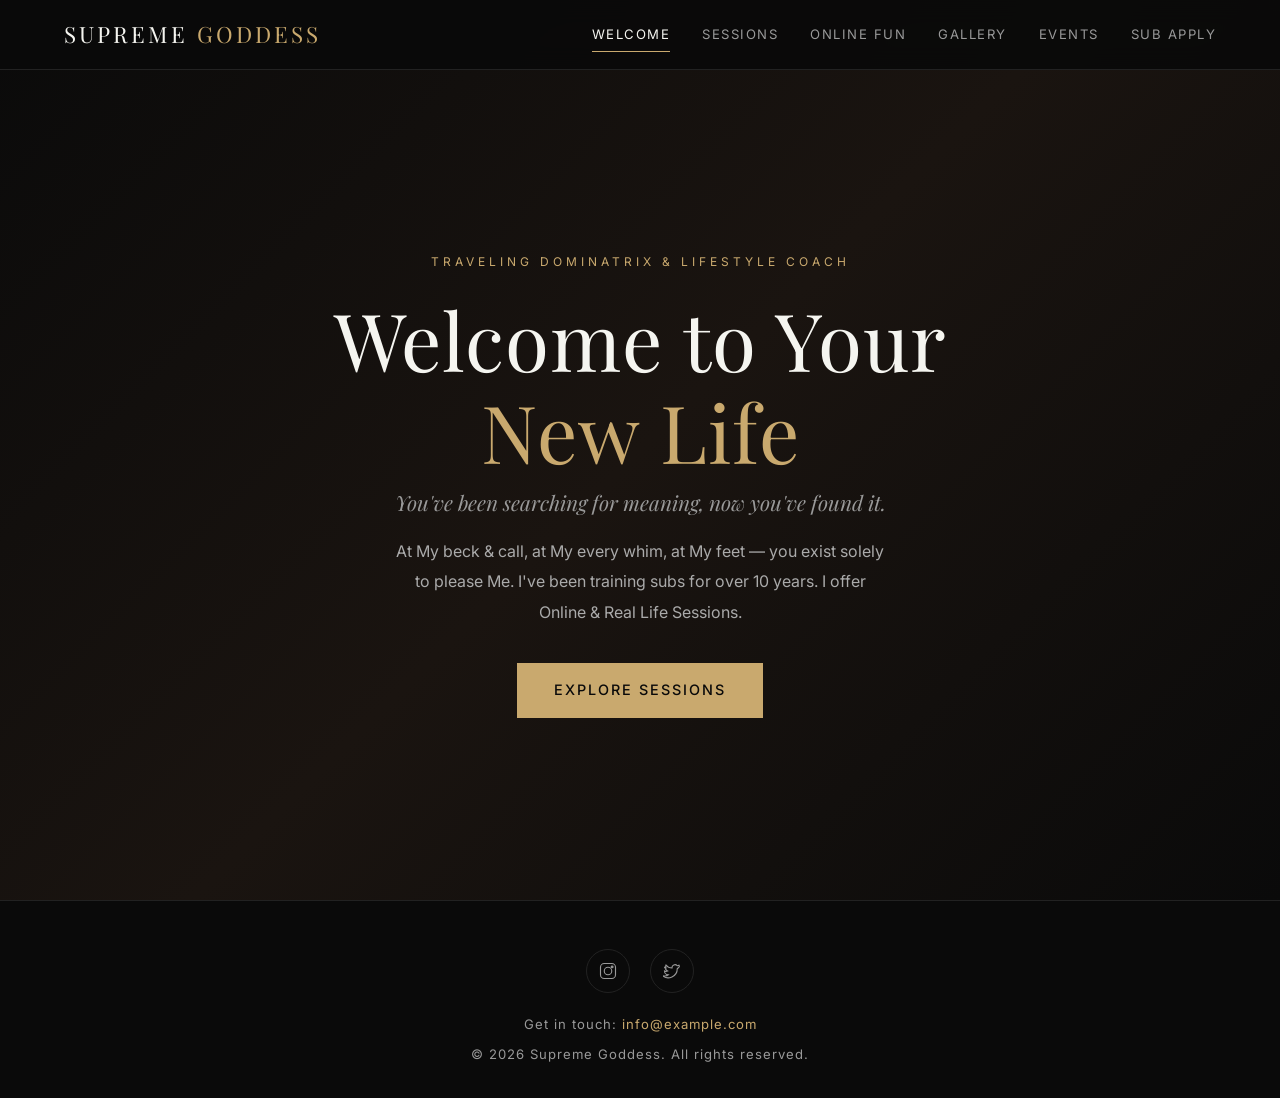
<file: index.html>
<!DOCTYPE html>
<html lang="en">
<head>
  <meta charset="UTF-8">
  <meta name="viewport" content="width=device-width, initial-scale=1.0">
  <meta name="description" content="Supreme Goddess — Traveling Dominatrix & Lifestyle Coach. Online & In-Person Sessions. Submit and serve.">
  <meta property="og:title" content="Supreme Goddess | Welcome">
  <meta property="og:description" content="Traveling Dominatrix & Lifestyle Coach. Online & In-Person Sessions.">
  <meta property="og:type" content="website">
  <meta property="og:url" content="https://supremegoddess.com">
  <title>Welcome | Supreme Goddess</title>
  <link rel="preconnect" href="https://fonts.googleapis.com">
  <link rel="preconnect" href="https://fonts.gstatic.com" crossorigin>
  <link href="https://fonts.googleapis.com/css2?family=Playfair+Display:ital,wght@0,400;0,600;1,400&family=Inter:wght@300;400;500;600&display=swap" rel="stylesheet">
  <link rel="stylesheet" href="css/style.css">
</head>
<body>
  <nav class="nav" role="navigation" aria-label="Main navigation">
    <div class="container">
      <a href="index.html" class="nav-logo">Supreme <span>Goddess</span></a>
      <button class="nav-toggle" id="navToggle" aria-label="Toggle menu" aria-expanded="false">
        <span></span><span></span><span></span>
      </button>
      <div class="nav-links" id="navLinks" role="menubar">
        <a href="index.html" role="menuitem" class="active">Welcome</a>
        <a href="sessions.html" role="menuitem">Sessions</a>
        <a href="online.html" role="menuitem">Online Fun</a>
        <a href="gallery.html" role="menuitem">Gallery</a>
        <a href="events.html" role="menuitem">Events</a>
        <a href="apply.html" role="menuitem">Sub Apply</a>
      </div>
    </div>
  </nav>

  <section class="hero">
    <div class="hero-content">
      <p class="hero-badge">Traveling Dominatrix & Lifestyle Coach</p>
      <h1 class="hero-title">Welcome to Your <span>New Life</span></h1>
      <p class="hero-tagline">You've been searching for meaning, now you've found it.</p>
      <p class="hero-text">
        At My beck & call, at My every whim, at My feet — you exist solely to please Me.
        I've been training subs for over 10 years. I offer Online & Real Life Sessions.
      </p>
      <a href="sessions.html" class="btn btn--fill">Explore Sessions</a>
    </div>
  </section>

  <footer class="footer" role="contentinfo">
    <div class="container">
      <div class="footer-social">
        <a href="#" aria-label="Instagram" title="Instagram">
          <svg width="18" height="18" viewBox="0 0 24 24" fill="none" stroke="currentColor" stroke-width="1.5"><rect x="2" y="2" width="20" height="20" rx="5"/><circle cx="12" cy="12" r="5"/><circle cx="17.5" cy="6.5" r="1.2" fill="currentColor"/></svg>
        </a>
        <a href="#" aria-label="Twitter" title="Twitter">
          <svg width="18" height="18" viewBox="0 0 24 24" fill="none" stroke="currentColor" stroke-width="1.5"><path d="M22 4s-2 1-3 1a4 4 0 0 0-7 3c-5 0-8-4-8-4s-1 2 0 4c0 0-2 0-2-1s1 4 4 5c0 0-2 1-4 0a5 5 0 0 0 5 5c-2 2-5 2-8 1a12 12 0 0 0 20-9c1-1 3-2 3-4"/></svg>
        </a>
      </div>
      <p class="footer-text">Get in touch: <a href="mailto:info@example.com">info@example.com</a></p>
      <p class="footer-text" style="margin-top: 8px;">&copy; 2026 Supreme Goddess. All rights reserved.</p>
    </div>
  </footer>

  <script src="js/main.js"></script>
</body>
</html>
</file>
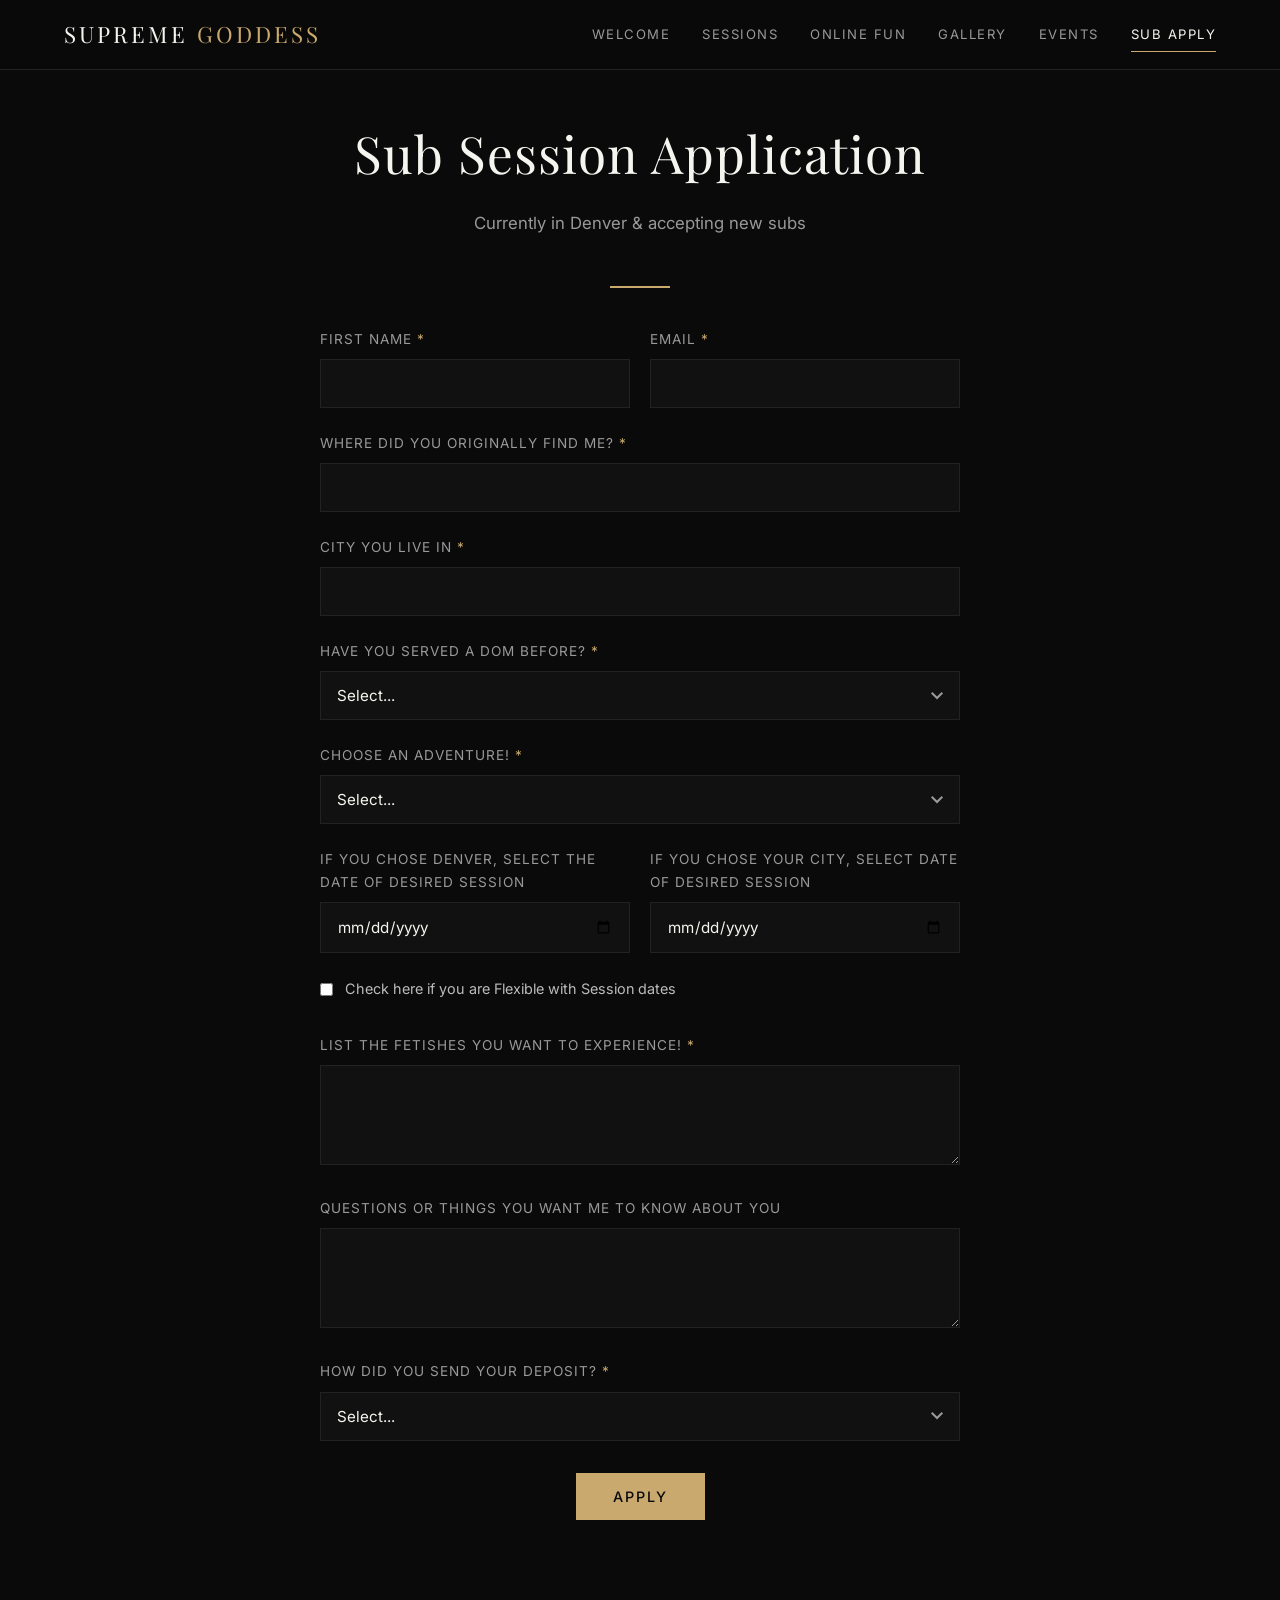
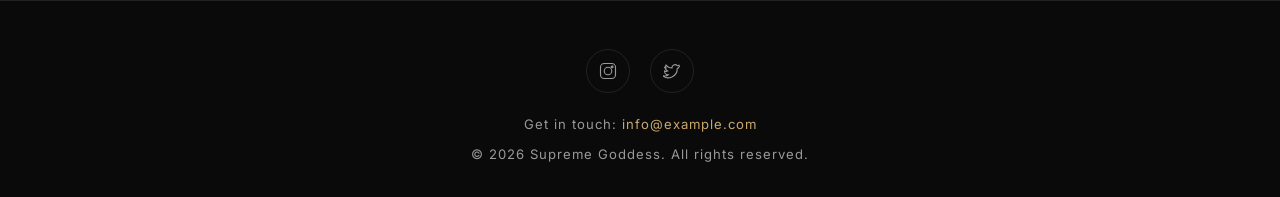
<file: apply.html>
<!DOCTYPE html>
<html lang="en">
<head>
  <meta charset="UTF-8">
  <meta name="viewport" content="width=device-width, initial-scale=1.0">
  <meta name="description" content="Sub application for Supreme Goddess. Submit your session request today.">
  <meta property="og:title" content="Sub Apply | Supreme Goddess">
  <meta property="og:description" content="Sub Session Application — fill out to begin your journey.">
  <title>Sub Apply | Supreme Goddess</title>
  <link rel="preconnect" href="https://fonts.googleapis.com">
  <link rel="preconnect" href="https://fonts.gstatic.com" crossorigin>
  <link href="https://fonts.googleapis.com/css2?family=Playfair+Display:ital,wght@0,400;0,600;1,400&family=Inter:wght@300;400;500;600&display=swap" rel="stylesheet">
  <link rel="stylesheet" href="css/style.css">
</head>
<body>
  <nav class="nav" role="navigation" aria-label="Main navigation">
    <div class="container">
      <a href="index.html" class="nav-logo">Supreme <span>Goddess</span></a>
      <button class="nav-toggle" id="navToggle" aria-label="Toggle menu" aria-expanded="false">
        <span></span><span></span><span></span>
      </button>
      <div class="nav-links" id="navLinks" role="menubar">
        <a href="index.html" role="menuitem">Welcome</a>
        <a href="sessions.html" role="menuitem">Sessions</a>
        <a href="online.html" role="menuitem">Online Fun</a>
        <a href="gallery.html" role="menuitem">Gallery</a>
        <a href="events.html" role="menuitem">Events</a>
        <a href="apply.html" role="menuitem" class="active">Sub Apply</a>
      </div>
    </div>
  </nav>

  <main>
    <section class="section" style="padding-top: calc(var(--nav-height) + 40px);">
      <div class="container">
        <h1 class="section-title">Sub Session Application</h1>
        <p class="section-subtitle">Currently in Denver & accepting new subs</p>
        <div class="gold-divider"></div>

        <form class="form-container" id="subForm" novalidate>
          <div class="form-row">
            <div class="form-group">
              <label for="firstName">First name <span class="required">*</span></label>
              <input type="text" id="firstName" name="firstName" required>
              <div class="form-error">This field is required</div>
            </div>
            <div class="form-group">
              <label for="email">Email <span class="required">*</span></label>
              <input type="email" id="email" name="email" required>
              <div class="form-error">Please enter a valid email</div>
            </div>
          </div>

          <div class="form-group">
            <label for="found">Where did you originally find Me? <span class="required">*</span></label>
            <input type="text" id="found" name="found" required>
            <div class="form-error">This field is required</div>
          </div>

          <div class="form-group">
            <label for="city">City you live in <span class="required">*</span></label>
            <input type="text" id="city" name="city" required>
            <div class="form-error">This field is required</div>
          </div>

          <div class="form-group">
            <label for="served">Have you Served a Dom before? <span class="required">*</span></label>
            <select id="served" name="served" required>
              <option value="">Select...</option>
              <option value="yes">Yes</option>
              <option value="no">No</option>
            </select>
            <div class="form-error">This field is required</div>
          </div>

          <div class="form-group">
            <label for="adventure">Choose an Adventure! <span class="required">*</span></label>
            <select id="adventure" name="adventure" required>
              <option value="">Select...</option>
              <option value="denver-coffee">Denver Coffee Chat (15 Min)</option>
              <option value="denver-session">Denver Session</option>
              <option value="my-city">I'd like to request a Session in my City</option>
              <option value="online">Online Session</option>
            </select>
            <div class="form-error">This field is required</div>
          </div>

          <div class="form-row">
            <div class="form-group">
              <label for="denverDate">If you chose DENVER, select the date of desired Session</label>
              <input type="date" id="denverDate" name="denverDate">
            </div>
            <div class="form-group">
              <label for="cityDate">If you chose YOUR City, select date of desired Session</label>
              <input type="date" id="cityDate" name="cityDate">
            </div>
          </div>

          <div class="form-group checkbox">
            <input type="checkbox" id="flexible" name="flexible" value="yes">
            <label for="flexible">Check here if you are Flexible with Session dates</label>
          </div>

          <div class="form-group">
            <label for="fetishes">List the Fetishes you want to Experience! <span class="required">*</span></label>
            <textarea id="fetishes" name="fetishes" rows="3" required></textarea>
            <div class="form-error">This field is required</div>
          </div>

          <div class="form-group">
            <label for="questions">Questions or things you want me to know about you</label>
            <textarea id="questions" name="questions" rows="3"></textarea>
          </div>

          <div class="form-group">
            <label for="depositMethod">How did you send your Deposit? <span class="required">*</span></label>
            <select id="depositMethod" name="depositMethod" required>
              <option value="">Select...</option>
              <option value="venmo">Venmo</option>
              <option value="throne">Throne</option>
              <option value="will-send">I will send after applying</option>
            </select>
            <div class="form-error">This field is required</div>
          </div>

          <div style="text-align: center; margin-top: 32px;">
            <button type="submit" class="btn btn--fill">Apply</button>
          </div>
        </form>
      </div>
    </section>
  </main>

  <footer class="footer" role="contentinfo">
    <div class="container">
      <div class="footer-social">
        <a href="#" aria-label="Instagram" title="Instagram">
          <svg width="18" height="18" viewBox="0 0 24 24" fill="none" stroke="currentColor" stroke-width="1.5"><rect x="2" y="2" width="20" height="20" rx="5"/><circle cx="12" cy="12" r="5"/><circle cx="17.5" cy="6.5" r="1.2" fill="currentColor"/></svg>
        </a>
        <a href="#" aria-label="Twitter" title="Twitter">
          <svg width="18" height="18" viewBox="0 0 24 24" fill="none" stroke="currentColor" stroke-width="1.5"><path d="M22 4s-2 1-3 1a4 4 0 0 0-7 3c-5 0-8-4-8-4s-1 2 0 4c0 0-2 0-2-1s1 4 4 5c0 0-2 1-4 0a5 5 0 0 0 5 5c-2 2-5 2-8 1a12 12 0 0 0 20-9c1-1 3-2 3-4"/></svg>
        </a>
      </div>
      <p class="footer-text">Get in touch: <a href="mailto:info@example.com">info@example.com</a></p>
      <p class="footer-text" style="margin-top: 8px;">&copy; 2026 Supreme Goddess. All rights reserved.</p>
    </div>
  </footer>

  <script src="js/main.js"></script>
</body>
</html>
</file>
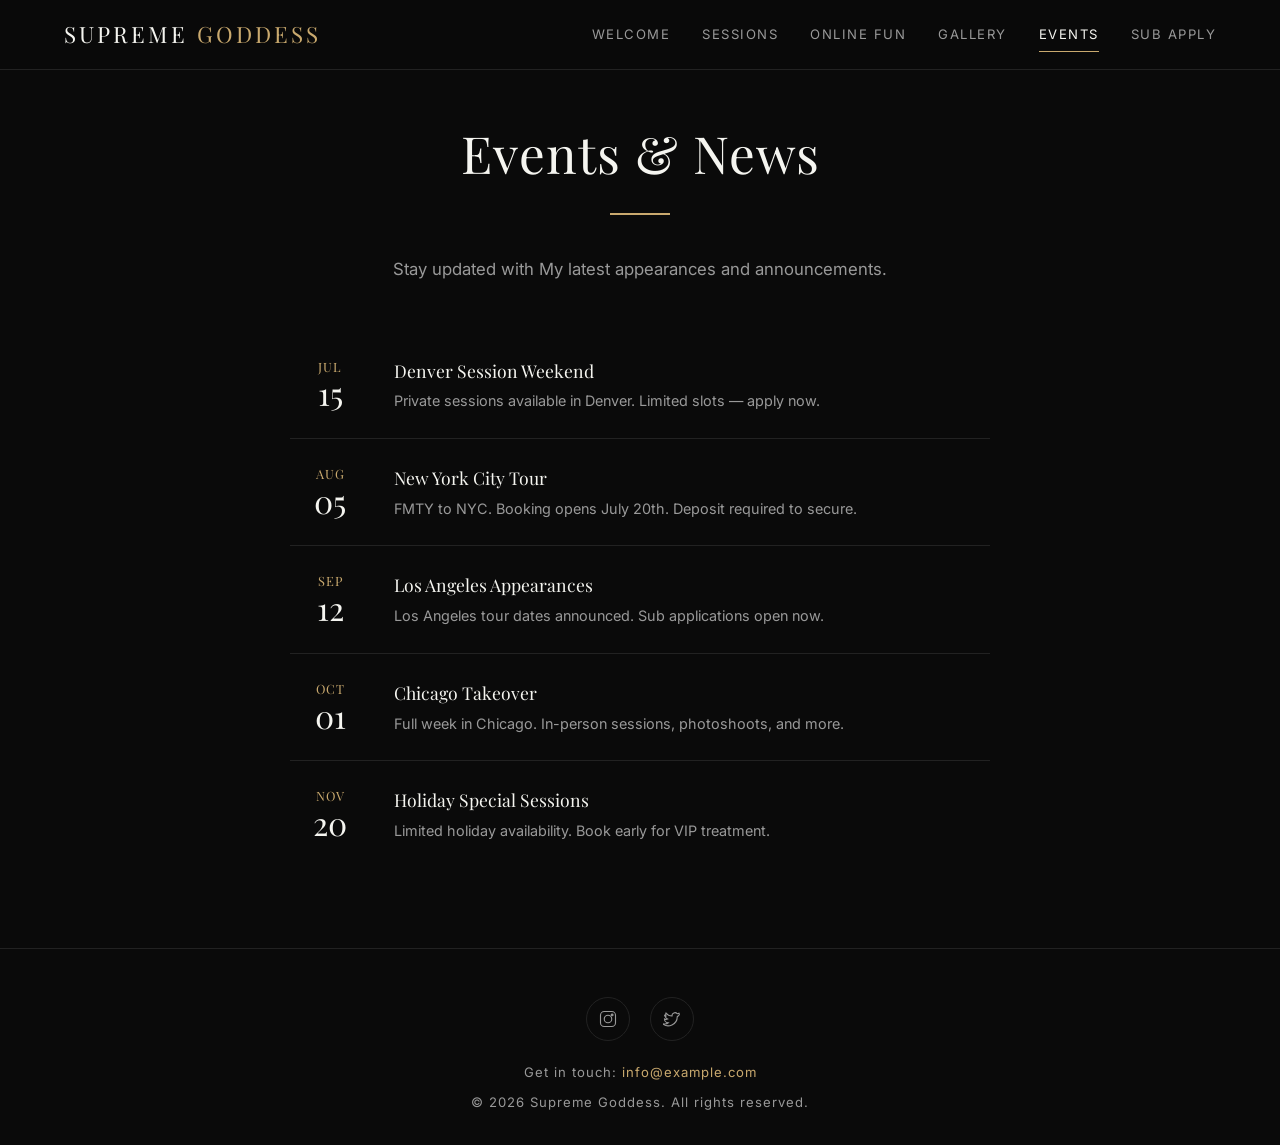
<file: events.html>
<!DOCTYPE html>
<html lang="en">
<head>
  <meta charset="UTF-8">
  <meta name="viewport" content="width=device-width, initial-scale=1.0">
  <meta name="description" content="Events and news from Supreme Goddess. Upcoming sessions and appearances.">
  <meta property="og:title" content="Events & News | Supreme Goddess">
  <meta property="og:description" content="Stay updated with Supreme Goddess events and news.">
  <title>Events & News | Supreme Goddess</title>
  <link rel="preconnect" href="https://fonts.googleapis.com">
  <link rel="preconnect" href="https://fonts.gstatic.com" crossorigin>
  <link href="https://fonts.googleapis.com/css2?family=Playfair+Display:ital,wght@0,400;0,600;1,400&family=Inter:wght@300;400;500;600&display=swap" rel="stylesheet">
  <link rel="stylesheet" href="css/style.css">
</head>
<body>
  <nav class="nav" role="navigation" aria-label="Main navigation">
    <div class="container">
      <a href="index.html" class="nav-logo">Supreme <span>Goddess</span></a>
      <button class="nav-toggle" id="navToggle" aria-label="Toggle menu" aria-expanded="false">
        <span></span><span></span><span></span>
      </button>
      <div class="nav-links" id="navLinks" role="menubar">
        <a href="index.html" role="menuitem">Welcome</a>
        <a href="sessions.html" role="menuitem">Sessions</a>
        <a href="online.html" role="menuitem">Online Fun</a>
        <a href="gallery.html" role="menuitem">Gallery</a>
        <a href="events.html" role="menuitem" class="active">Events</a>
        <a href="apply.html" role="menuitem">Sub Apply</a>
      </div>
    </div>
  </nav>

  <main>
    <section class="section" style="padding-top: calc(var(--nav-height) + 40px);">
      <div class="container">
        <h1 class="section-title">Events & News</h1>
        <div class="gold-divider"></div>
        <p class="section-subtitle">Stay updated with My latest appearances and announcements.</p>

        <div class="event-list">
          <div class="event-item">
            <div class="event-date">
              <div class="month">Jul</div>
              <div class="day">15</div>
            </div>
            <div class="event-info">
              <h3>Denver Session Weekend</h3>
              <p>Private sessions available in Denver. Limited slots — apply now.</p>
            </div>
          </div>
          <div class="event-item">
            <div class="event-date">
              <div class="month">Aug</div>
              <div class="day">05</div>
            </div>
            <div class="event-info">
              <h3>New York City Tour</h3>
              <p>FMTY to NYC. Booking opens July 20th. Deposit required to secure.</p>
            </div>
          </div>
          <div class="event-item">
            <div class="event-date">
              <div class="month">Sep</div>
              <div class="day">12</div>
            </div>
            <div class="event-info">
              <h3>Los Angeles Appearances</h3>
              <p>Los Angeles tour dates announced. Sub applications open now.</p>
            </div>
          </div>
          <div class="event-item">
            <div class="event-date">
              <div class="month">Oct</div>
              <div class="day">01</div>
            </div>
            <div class="event-info">
              <h3>Chicago Takeover</h3>
              <p>Full week in Chicago. In-person sessions, photoshoots, and more.</p>
            </div>
          </div>
          <div class="event-item">
            <div class="event-date">
              <div class="month">Nov</div>
              <div class="day">20</div>
            </div>
            <div class="event-info">
              <h3>Holiday Special Sessions</h3>
              <p>Limited holiday availability. Book early for VIP treatment.</p>
            </div>
          </div>
        </div>
      </div>
    </section>
  </main>

  <footer class="footer" role="contentinfo">
    <div class="container">
      <div class="footer-social">
        <a href="#" aria-label="Instagram" title="Instagram">
          <svg width="18" height="18" viewBox="0 0 24 24" fill="none" stroke="currentColor" stroke-width="1.5"><rect x="2" y="2" width="20" height="20" rx="5"/><circle cx="12" cy="12" r="5"/><circle cx="17.5" cy="6.5" r="1.2" fill="currentColor"/></svg>
        </a>
        <a href="#" aria-label="Twitter" title="Twitter">
          <svg width="18" height="18" viewBox="0 0 24 24" fill="none" stroke="currentColor" stroke-width="1.5"><path d="M22 4s-2 1-3 1a4 4 0 0 0-7 3c-5 0-8-4-8-4s-1 2 0 4c0 0-2 0-2-1s1 4 4 5c0 0-2 1-4 0a5 5 0 0 0 5 5c-2 2-5 2-8 1a12 12 0 0 0 20-9c1-1 3-2 3-4"/></svg>
        </a>
      </div>
      <p class="footer-text">Get in touch: <a href="mailto:info@example.com">info@example.com</a></p>
      <p class="footer-text" style="margin-top: 8px;">&copy; 2026 Supreme Goddess. All rights reserved.</p>
    </div>
  </footer>

  <script src="js/main.js"></script>
</body>
</html>
</file>
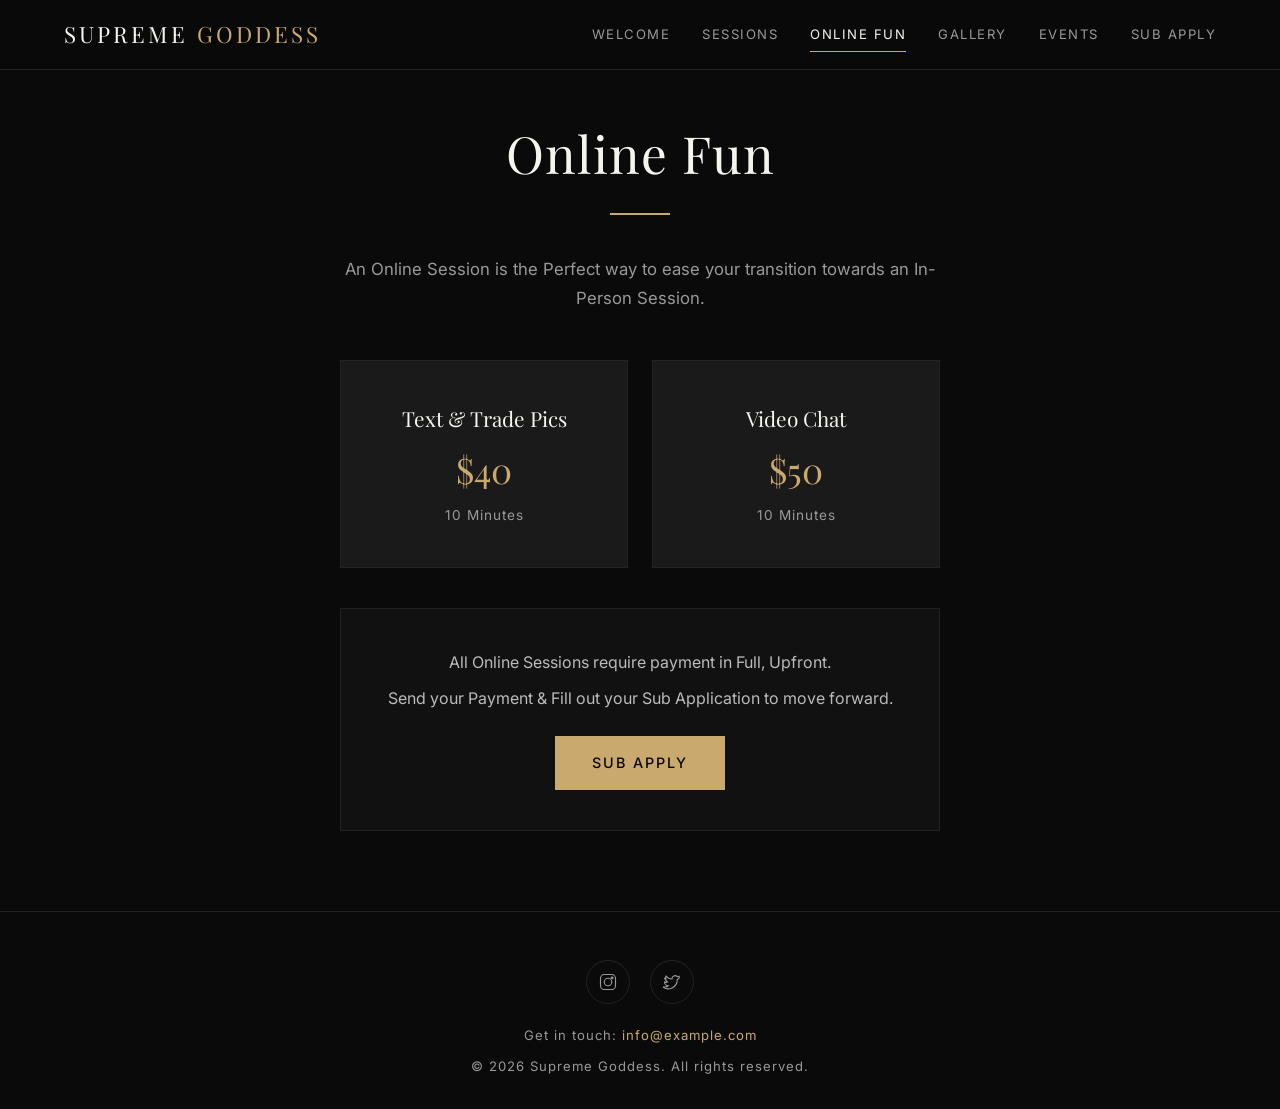
<file: online.html>
<!DOCTYPE html>
<html lang="en">
<head>
  <meta charset="UTF-8">
  <meta name="viewport" content="width=device-width, initial-scale=1.0">
  <meta name="description" content="Online sessions with Supreme Goddess. Text & trade pics, video chat. Payment in full upfront.">
  <meta property="og:title" content="Online Fun | Supreme Goddess">
  <meta property="og:description" content="Online sessions — the perfect way to ease into an in-person session.">
  <title>Online Fun | Supreme Goddess</title>
  <link rel="preconnect" href="https://fonts.googleapis.com">
  <link rel="preconnect" href="https://fonts.gstatic.com" crossorigin>
  <link href="https://fonts.googleapis.com/css2?family=Playfair+Display:ital,wght@0,400;0,600;1,400&family=Inter:wght@300;400;500;600&display=swap" rel="stylesheet">
  <link rel="stylesheet" href="css/style.css">
</head>
<body>
  <nav class="nav" role="navigation" aria-label="Main navigation">
    <div class="container">
      <a href="index.html" class="nav-logo">Supreme <span>Goddess</span></a>
      <button class="nav-toggle" id="navToggle" aria-label="Toggle menu" aria-expanded="false">
        <span></span><span></span><span></span>
      </button>
      <div class="nav-links" id="navLinks" role="menubar">
        <a href="index.html" role="menuitem">Welcome</a>
        <a href="sessions.html" role="menuitem">Sessions</a>
        <a href="online.html" role="menuitem" class="active">Online Fun</a>
        <a href="gallery.html" role="menuitem">Gallery</a>
        <a href="events.html" role="menuitem">Events</a>
        <a href="apply.html" role="menuitem">Sub Apply</a>
      </div>
    </div>
  </nav>

  <main>
    <section class="section" style="padding-top: calc(var(--nav-height) + 40px);">
      <div class="container">
        <h1 class="section-title">Online Fun</h1>
        <div class="gold-divider"></div>
        <p class="section-subtitle">
          An Online Session is the Perfect way to ease your transition towards an In-Person Session.
        </p>

        <div class="online-options">
          <div class="online-card">
            <h3>Text & Trade Pics</h3>
            <div class="price">$40</div>
            <div class="duration">10 Minutes</div>
          </div>
          <div class="online-card">
            <h3>Video Chat</h3>
            <div class="price">$50</div>
            <div class="duration">10 Minutes</div>
          </div>
        </div>

        <div style="text-align: center; background: var(--bg-alt); border: 1px solid var(--border); padding: 40px; max-width: 600px; margin: 0 auto;">
          <p style="color: #bbb; margin-bottom: 8px;">All Online Sessions require payment in Full, Upfront.</p>
          <p style="color: #bbb; margin-bottom: 24px;">Send your Payment & Fill out your Sub Application to move forward.</p>
          <a href="apply.html" class="btn btn--fill">Sub Apply</a>
        </div>
      </div>
    </section>
  </main>

  <footer class="footer" role="contentinfo">
    <div class="container">
      <div class="footer-social">
        <a href="#" aria-label="Instagram" title="Instagram">
          <svg width="18" height="18" viewBox="0 0 24 24" fill="none" stroke="currentColor" stroke-width="1.5"><rect x="2" y="2" width="20" height="20" rx="5"/><circle cx="12" cy="12" r="5"/><circle cx="17.5" cy="6.5" r="1.2" fill="currentColor"/></svg>
        </a>
        <a href="#" aria-label="Twitter" title="Twitter">
          <svg width="18" height="18" viewBox="0 0 24 24" fill="none" stroke="currentColor" stroke-width="1.5"><path d="M22 4s-2 1-3 1a4 4 0 0 0-7 3c-5 0-8-4-8-4s-1 2 0 4c0 0-2 0-2-1s1 4 4 5c0 0-2 1-4 0a5 5 0 0 0 5 5c-2 2-5 2-8 1a12 12 0 0 0 20-9c1-1 3-2 3-4"/></svg>
        </a>
      </div>
      <p class="footer-text">Get in touch: <a href="mailto:info@example.com">info@example.com</a></p>
      <p class="footer-text" style="margin-top: 8px;">&copy; 2026 Supreme Goddess. All rights reserved.</p>
    </div>
  </footer>

  <script src="js/main.js"></script>
</body>
</html>
</file>
<file: css/style.css>
*, *::before, *::after {
  margin: 0;
  padding: 0;
  box-sizing: border-box;
}

:root {
  --bg: #0a0a0a;
  --bg-alt: #111111;
  --bg-card: #1a1a1a;
  --text: #f5f5f0;
  --text-muted: #999;
  --accent: #c9a96e;
  --accent-dim: #a8884a;
  --border: #222;
  --gold: #c9a96e;
  --font-heading: 'Playfair Display', Georgia, serif;
  --font-body: 'Inter', -apple-system, BlinkMacSystemFont, sans-serif;
  --max-width: 1200px;
  --nav-height: 70px;
}

html {
  scroll-behavior: smooth;
}

body {
  font-family: var(--font-body);
  background: var(--bg);
  color: var(--text);
  line-height: 1.7;
  -webkit-font-smoothing: antialiased;
}

a {
  color: var(--accent);
  text-decoration: none;
  transition: color 0.3s;
}

a:hover {
  color: #fff;
}

img {
  max-width: 100%;
  display: block;
}

ul { list-style: none; }

.container {
  max-width: var(--max-width);
  margin: 0 auto;
  padding: 0 24px;
}

.section {
  padding: 80px 0;
}

.section-title {
  font-family: var(--font-heading);
  font-size: clamp(2rem, 5vw, 3.2rem);
  font-weight: 400;
  color: var(--text);
  text-align: center;
  margin-bottom: 12px;
  letter-spacing: 1px;
}

.section-subtitle {
  text-align: center;
  color: var(--text-muted);
  font-size: 1.05rem;
  margin-bottom: 48px;
  max-width: 600px;
  margin-left: auto;
  margin-right: auto;
}

.gold-divider {
  width: 60px;
  height: 2px;
  background: var(--gold);
  margin: 16px auto 40px;
}

.btn {
  display: inline-block;
  padding: 14px 36px;
  border: 1px solid var(--gold);
  background: transparent;
  color: var(--gold);
  font-family: var(--font-body);
  font-size: 0.9rem;
  font-weight: 500;
  letter-spacing: 2px;
  text-transform: uppercase;
  cursor: pointer;
  transition: all 0.4s;
}

.btn:hover {
  background: var(--gold);
  color: #0a0a0a;
  box-shadow: 0 0 30px rgba(201, 169, 110, 0.15);
}

.btn--fill {
  background: var(--gold);
  color: #0a0a0a;
}

.btn--fill:hover {
  background: transparent;
  color: var(--gold);
}

/* === NAVIGATION === */
.nav {
  position: fixed;
  top: 0;
  left: 0;
  right: 0;
  z-index: 1000;
  height: var(--nav-height);
  background: rgba(10, 10, 10, 0.95);
  backdrop-filter: blur(12px);
  border-bottom: 1px solid var(--border);
}

.nav .container {
  display: flex;
  align-items: center;
  justify-content: space-between;
  height: 100%;
}

.nav-logo {
  font-family: var(--font-heading);
  font-size: 1.4rem;
  color: var(--text);
  letter-spacing: 3px;
  text-transform: uppercase;
}

.nav-logo span {
  color: var(--gold);
}

.nav-links {
  display: flex;
  align-items: center;
  gap: 32px;
}

.nav-links a {
  color: var(--text-muted);
  font-size: 0.82rem;
  font-weight: 400;
  letter-spacing: 1.5px;
  text-transform: uppercase;
  position: relative;
  padding: 4px 0;
}

.nav-links a::after {
  content: '';
  position: absolute;
  bottom: -2px;
  left: 0;
  width: 0;
  height: 1px;
  background: var(--gold);
  transition: width 0.3s;
}

.nav-links a:hover,
.nav-links a.active {
  color: var(--text);
}

.nav-links a:hover::after,
.nav-links a.active::after {
  width: 100%;
}

.nav-toggle {
  display: none;
  flex-direction: column;
  gap: 5px;
  cursor: pointer;
  background: none;
  border: none;
  padding: 4px;
}

.nav-toggle span {
  display: block;
  width: 26px;
  height: 1.5px;
  background: var(--text);
  transition: all 0.3s;
}

.nav-toggle.open span:nth-child(1) {
  transform: rotate(45deg) translate(4px, 5px);
}

.nav-toggle.open span:nth-child(2) {
  opacity: 0;
}

.nav-toggle.open span:nth-child(3) {
  transform: rotate(-45deg) translate(4px, -5px);
}

/* === HERO === */
.hero {
  min-height: 100vh;
  display: flex;
  align-items: center;
  justify-content: center;
  text-align: center;
  position: relative;
  padding-top: var(--nav-height);
  background: linear-gradient(135deg, #0a0a0a 0%, #1a1410 50%, #0a0a0a 100%);
  overflow: hidden;
}

.hero::before {
  content: '';
  position: absolute;
  top: 0; left: 0; right: 0; bottom: 0;
  background: url('https://images.unsplash.com/photo-1614026480209-cd9934144671?w=1600&q=80') center/cover no-repeat;
  opacity: 0.25;
  z-index: 0;
}

.hero > * {
  position: relative;
  z-index: 1;
}

.hero-content {
  max-width: 700px;
  padding: 0 24px;
}

.hero-badge {
  font-size: 0.75rem;
  letter-spacing: 4px;
  text-transform: uppercase;
  color: var(--gold);
  margin-bottom: 20px;
}

.hero-title {
  font-family: var(--font-heading);
  font-size: clamp(2.8rem, 8vw, 5rem);
  font-weight: 400;
  line-height: 1.15;
  margin-bottom: 8px;
  letter-spacing: 1px;
}

.hero-title span {
  display: block;
  color: var(--gold);
}

.hero-tagline {
  font-size: clamp(1rem, 2.5vw, 1.3rem);
  color: var(--text-muted);
  margin-bottom: 16px;
  font-style: italic;
  font-family: var(--font-heading);
}

.hero-text {
  color: #aaa;
  font-size: 1rem;
  margin-bottom: 36px;
  max-width: 500px;
  margin-left: auto;
  margin-right: auto;
  line-height: 1.9;
}

/* === SERVICES GRID (Sessions) === */
.services-grid {
  display: grid;
  grid-template-columns: repeat(auto-fill, minmax(260px, 1fr));
  gap: 20px;
}

.service-card {
  background: var(--bg-card);
  border: 1px solid var(--border);
  overflow: hidden;
  transition: all 0.4s;
  cursor: default;
}

.service-card:hover {
  transform: translateY(-6px);
  border-color: var(--accent-dim);
  box-shadow: 0 12px 40px rgba(0, 0, 0, 0.4);
}

.service-card img {
  width: 100%;
  height: 200px;
  object-fit: cover;
  transition: transform 0.4s;
}

.service-card:hover img {
  transform: scale(1.05);
}

.service-card-body {
  padding: 16px 20px 20px;
}

.service-card-body h3 {
  font-family: var(--font-heading);
  font-size: 1.1rem;
  font-weight: 400;
  color: var(--text);
  letter-spacing: 1px;
}

/* === PRICING TABLE === */
.pricing-grid {
  display: grid;
  grid-template-columns: repeat(auto-fill, minmax(240px, 1fr));
  gap: 20px;
}

.pricing-card {
  background: var(--bg-card);
  border: 1px solid var(--border);
  padding: 32px 24px;
  text-align: center;
  transition: all 0.4s;
}

.pricing-card:hover {
  border-color: var(--accent-dim);
  transform: translateY(-4px);
  box-shadow: 0 8px 30px rgba(0, 0, 0, 0.3);
}

.pricing-card.featured {
  border-color: var(--gold);
  position: relative;
}

.pricing-card.featured::before {
  content: 'POPULAR';
  position: absolute;
  top: 12px;
  right: 12px;
  font-size: 0.6rem;
  letter-spacing: 2px;
  background: var(--gold);
  color: #0a0a0a;
  padding: 4px 10px;
  font-weight: 600;
}

.pricing-name {
  font-family: var(--font-heading);
  font-size: 1.2rem;
  color: var(--text);
  margin-bottom: 4px;
  letter-spacing: 1px;
}

.pricing-duration {
  font-size: 0.8rem;
  color: var(--text-muted);
  text-transform: uppercase;
  letter-spacing: 1.5px;
  margin-bottom: 16px;
}

.pricing-price {
  font-family: var(--font-heading);
  font-size: 2rem;
  color: var(--gold);
}

/* === RULES / INFO === */
.rules-section {
  background: var(--bg-alt);
  border-top: 1px solid var(--border);
  border-bottom: 1px solid var(--border);
}

.rules-grid {
  display: grid;
  grid-template-columns: repeat(auto-fit, minmax(300px, 1fr));
  gap: 40px;
}

.rules-block h3 {
  font-family: var(--font-heading);
  font-size: 1.3rem;
  font-weight: 400;
  color: var(--gold);
  margin-bottom: 16px;
  letter-spacing: 1px;
}

.rules-block p,
.rules-block li {
  color: #bbb;
  font-size: 0.95rem;
  margin-bottom: 8px;
}

.rules-block ol {
  list-style: decimal;
  padding-left: 20px;
}

.rules-block ol li {
  margin-bottom: 8px;
}

.payment-icons {
  display: flex;
  gap: 16px;
  margin-top: 20px;
  flex-wrap: wrap;
}

.payment-link {
  display: inline-flex;
  align-items: center;
  gap: 8px;
  padding: 12px 24px;
  border: 1px solid var(--border);
  color: var(--text);
  font-size: 0.85rem;
  letter-spacing: 1px;
  text-transform: uppercase;
  transition: all 0.3s;
}

.payment-link:hover {
  border-color: var(--gold);
  background: var(--gold);
  color: #0a0a0a;
}

/* === ONLINE FUN === */
.online-options {
  display: grid;
  grid-template-columns: repeat(auto-fit, minmax(280px, 1fr));
  gap: 24px;
  max-width: 600px;
  margin: 0 auto 40px;
}

.online-card {
  background: var(--bg-card);
  border: 1px solid var(--border);
  padding: 40px 32px;
  text-align: center;
  transition: all 0.4s;
}

.online-card:hover {
  border-color: var(--accent-dim);
  transform: translateY(-4px);
}

.online-card h3 {
  font-family: var(--font-heading);
  font-size: 1.3rem;
  font-weight: 400;
  margin-bottom: 4px;
}

.online-card .price {
  font-family: var(--font-heading);
  font-size: 2.2rem;
  color: var(--gold);
  margin-bottom: 4px;
}

.online-card .duration {
  color: var(--text-muted);
  font-size: 0.85rem;
  letter-spacing: 1px;
}

/* === FORM === */
.form-container {
  max-width: 640px;
  margin: 0 auto;
}

.form-group {
  margin-bottom: 24px;
}

.form-group label {
  display: block;
  font-size: 0.85rem;
  color: var(--text-muted);
  letter-spacing: 1px;
  text-transform: uppercase;
  margin-bottom: 8px;
}

.form-group label .required {
  color: var(--gold);
}

.form-group input,
.form-group select,
.form-group textarea {
  width: 100%;
  padding: 14px 16px;
  background: var(--bg-alt);
  border: 1px solid var(--border);
  color: var(--text);
  font-family: var(--font-body);
  font-size: 0.95rem;
  transition: border-color 0.3s;
  outline: none;
}

.form-group input:focus,
.form-group select:focus,
.form-group textarea:focus {
  border-color: var(--gold);
}

.form-group input.error,
.form-group select.error,
.form-group textarea.error {
  border-color: #ad2e2e;
}

.form-group textarea {
  resize: vertical;
  min-height: 100px;
}

.form-group select {
  appearance: none;
  background-image: url("data:image/svg+xml,%3Csvg xmlns='http://www.w3.org/2000/svg' width='12' height='8' viewBox='0 0 12 8'%3E%3Cpath fill='%23999' d='M1.41 0L6 4.58 10.59 0 12 1.41l-6 6-6-6z'/%3E%3C/svg%3E");
  background-repeat: no-repeat;
  background-position: right 16px center;
  cursor: pointer;
}

.form-group select option {
  background: var(--bg);
  color: var(--text);
}

.form-row {
  display: grid;
  grid-template-columns: 1fr 1fr;
  gap: 20px;
}

.form-group.checkbox {
  display: flex;
  align-items: flex-start;
  gap: 12px;
}

.form-group.checkbox input {
  width: auto;
  margin-top: 6px;
  accent-color: var(--gold);
}

.form-group.checkbox label {
  text-transform: none;
  letter-spacing: 0;
  font-size: 0.9rem;
  color: #bbb;
}

.form-error {
  color: #ad2e2e;
  font-size: 0.8rem;
  margin-top: 4px;
  display: none;
}

.form-error.visible {
  display: block;
}

/* === GALLERY === */
.gallery-grid {
  display: grid;
  grid-template-columns: repeat(auto-fill, minmax(280px, 1fr));
  gap: 16px;
}

.gallery-item {
  position: relative;
  overflow: hidden;
  aspect-ratio: 4 / 3;
  cursor: pointer;
}

.gallery-item img {
  width: 100%;
  height: 100%;
  object-fit: cover;
  transition: transform 0.5s;
}

.gallery-item:hover img {
  transform: scale(1.08);
}

.gallery-item .overlay {
  position: absolute;
  inset: 0;
  background: rgba(10, 10, 10, 0.5);
  opacity: 0;
  transition: opacity 0.3s;
  display: flex;
  align-items: center;
  justify-content: center;
}

.gallery-item:hover .overlay {
  opacity: 1;
}

.gallery-item .overlay span {
  color: var(--gold);
  font-size: 0.8rem;
  letter-spacing: 2px;
  text-transform: uppercase;
}

/* === EVENTS === */
.event-list {
  max-width: 700px;
  margin: 0 auto;
}

.event-item {
  display: flex;
  gap: 24px;
  padding: 24px 0;
  border-bottom: 1px solid var(--border);
}

.event-item:last-child {
  border-bottom: none;
}

.event-date {
  min-width: 80px;
  text-align: center;
}

.event-date .month {
  font-family: var(--font-heading);
  font-size: 0.8rem;
  color: var(--gold);
  text-transform: uppercase;
  letter-spacing: 1px;
}

.event-date .day {
  font-family: var(--font-heading);
  font-size: 2rem;
  color: var(--text);
  line-height: 1;
}

.event-info h3 {
  font-family: var(--font-heading);
  font-size: 1.1rem;
  font-weight: 400;
  margin-bottom: 4px;
}

.event-info p {
  color: var(--text-muted);
  font-size: 0.9rem;
}

/* === FOOTER === */
.footer {
  border-top: 1px solid var(--border);
  padding: 48px 0 32px;
  text-align: center;
}

.footer-social {
  display: flex;
  justify-content: center;
  gap: 20px;
  margin-bottom: 20px;
}

.footer-social a {
  display: flex;
  align-items: center;
  justify-content: center;
  width: 44px;
  height: 44px;
  border: 1px solid var(--border);
  border-radius: 50%;
  color: var(--text-muted);
  font-size: 1.1rem;
  transition: all 0.3s;
}

.footer-social a:hover {
  border-color: var(--gold);
  color: var(--gold);
}

.footer-text {
  color: var(--text-muted);
  font-size: 0.82rem;
  letter-spacing: 1px;
}

.footer-text a {
  color: var(--gold);
}

/* === RESPONSIVE === */
@media (max-width: 900px) {
  .nav-links {
    position: fixed;
    top: var(--nav-height);
    left: 0;
    right: 0;
    background: rgba(10, 10, 10, 0.98);
    backdrop-filter: blur(12px);
    flex-direction: column;
    gap: 0;
    padding: 0;
    max-height: 0;
    overflow: hidden;
    transition: max-height 0.4s ease;
    border-bottom: 1px solid var(--border);
  }

  .nav-links.open {
    max-height: 500px;
  }

  .nav-links a {
    padding: 16px 24px;
    width: 100%;
    border-bottom: 1px solid var(--border);
  }

  .nav-links a::after { display: none; }

  .nav-toggle {
    display: flex;
  }

  .form-row {
    grid-template-columns: 1fr;
  }
}

@media (max-width: 600px) {
  .section {
    padding: 48px 0;
  }

  .services-grid {
    grid-template-columns: 1fr;
  }

  .pricing-grid {
    grid-template-columns: 1fr;
  }

  .rules-grid {
    grid-template-columns: 1fr;
  }

  .gallery-grid {
    grid-template-columns: 1fr;
  }

  .event-item {
    flex-direction: column;
    gap: 8px;
  }

  .event-date {
    text-align: left;
    display: flex;
    gap: 8px;
    align-items: baseline;
  }
}
</file>
